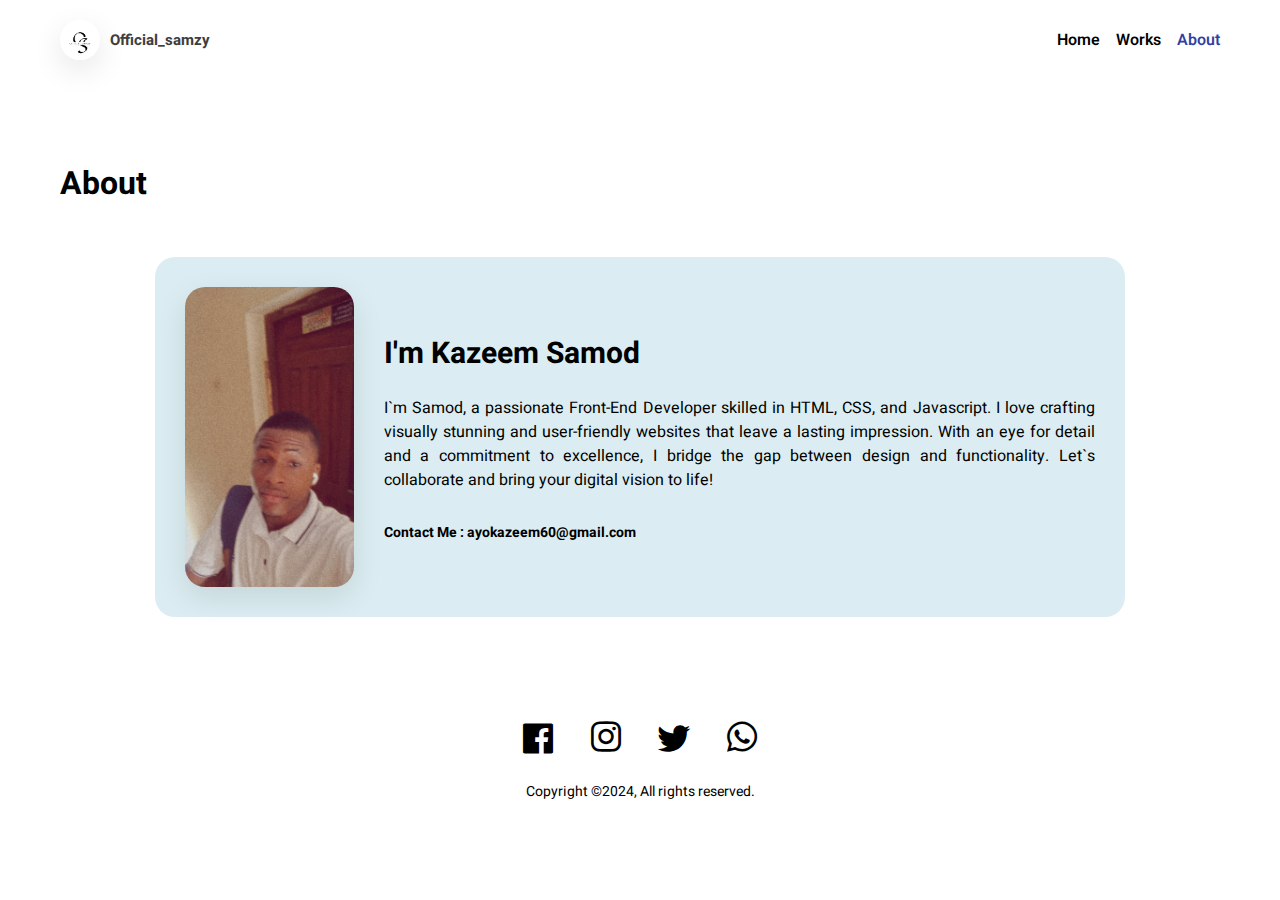
<file: about.html>
<!DOCTYPE html>
<html lang="en">

<head>
    <meta charset="UTF-8">
    <meta name="viewport" content="width=device-width, initial-scale=1.0">
    <link href='https://unpkg.com/boxicons@2.1.4/css/boxicons.min.css' rel='stylesheet'>
    <link rel="stylesheet" href="work.css">
    <title>Official_samzy-Portfolio</title>
</head>

<body>

    <nav>
        <div class="logo">
            <img src="pic1.png">
            <a href="#">Official_samzy</a>
        </div>
        <div class="nav-links">
            <a href="index.html">Home</a>
            <a href="works.html">Works</a>
            <a class="selected" href="about.html">About</a>
        </div>
    </nav>

    <h1 class="page-title">About</h1>

    <div class="content">
        <div class="container">
            <img src="./pic2.jpg">
            <div class="about">
                <h2>I'm Kazeem Samod</h2>
                <p>I`m Samod, a passionate Front-End Developer skilled in HTML, CSS, and Javascript. I 
                    love crafting visually stunning and user-friendly websites that leave a lasting impression.

                    With an eye for detail and a commitment to excellence, I bridge
                     the gap between design and functionality. Let`s collaborate and bring your digital vision to life!</p>
                <p class="email">Contact Me : ayokazeem60@gmail.com</p>
            </div>
        </div>
    </div>

    <footer>
        <div class="socials">
            <i class='bx bxl-facebook-square'></i>
             <a href="https://www.instagram.com/kazeem6183/"> <i class='bx bxl-instagram'></i></a> 
            <i class='bx bxl-twitter'></i>
          <a href="https://wa.me/+2348038465947"><i class="bx bxl-whatsapp"></i></a> 
        </div>
        <p>Copyright ©2024, All rights reserved.</p>
    </footer>

</body>

</html>
</file>
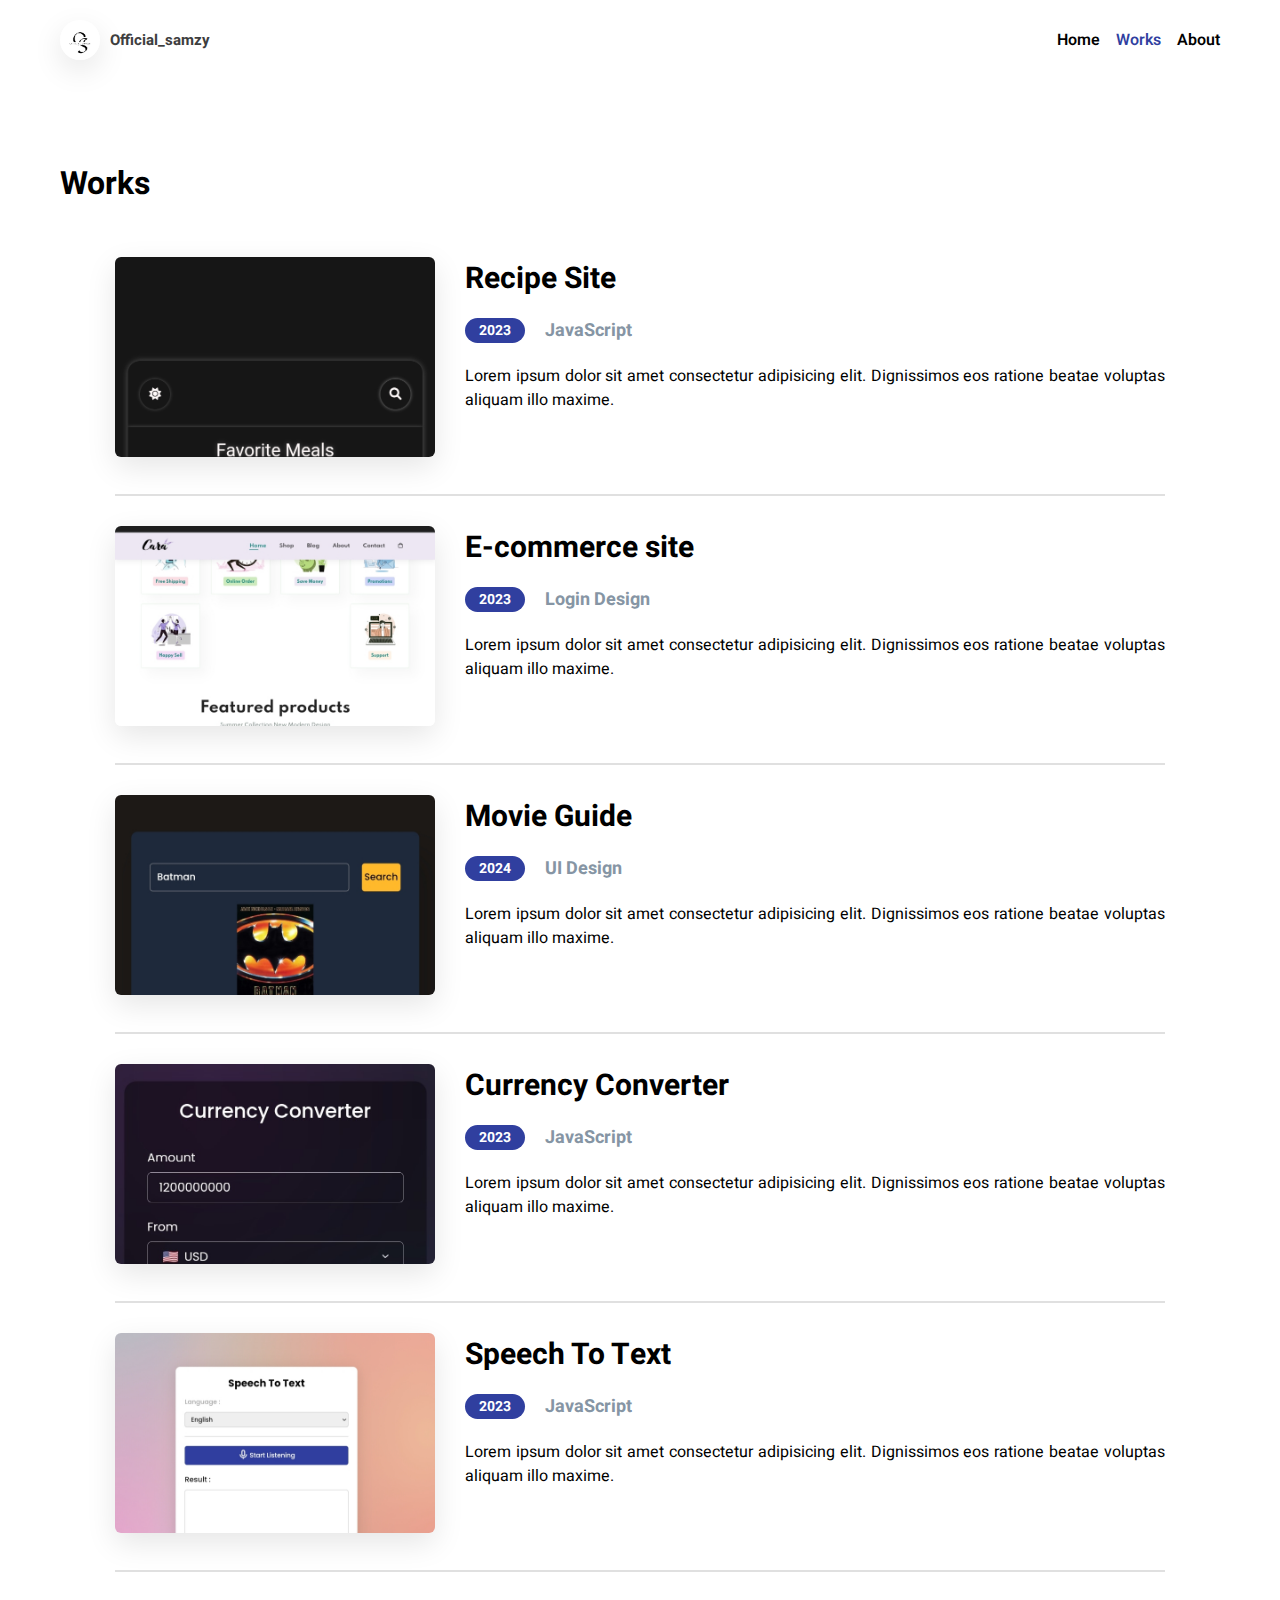
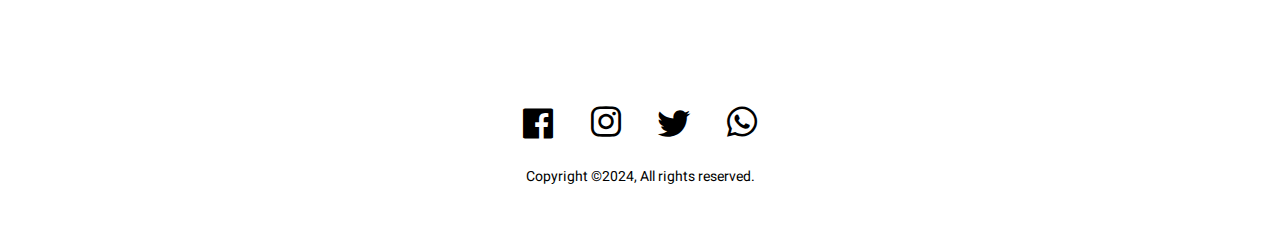
<file: works.html>
<!DOCTYPE html>
<html lang="en">

<head>
    <meta charset="UTF-8">
    <meta name="viewport" content="width=device-width, initial-scale=1.0">
    <link href='https://unpkg.com/boxicons@2.1.4/css/boxicons.min.css' rel='stylesheet'>
    <link rel="stylesheet" href="work.css">
    <title>Official_samzy-Portfolio</title>
</head>

<body>

    <nav>
        <div class="logo">
            <img src="pic1.png">
            <a href="#">Official_samzy</a>
        </div>
        <div class="nav-links">
            <a href="index.html">Home</a>
            <a class="selected" href="works.html">Works</a>
            <a href="about.html">About</a>
        </div>
    </nav>

    <h1 class="page-title">Works</h1>

    <div class="content">
        <div class="works-list">
            <div class="item">
             <a href="https://samzymenu.netlify.app/"> <img src="./Recipe.jpg"> </a>
                <div class="details">
               <a href="https://samzymenu.netlify.app/">  <h3>Recipe Site</h3></a>   
                    <div class="item-info">
                        <div class="year-badge">2023</div>
                        <h4>JavaScript</h4>
                    </div>
                    <p>Lorem ipsum dolor sit amet consectetur adipisicing elit. Dignissimos eos ratione beatae voluptas
                        aliquam illo maxime.</p>
                </div>
            </div>
            <div class="item">
            <a href="https://main--official-carra-commerce.netlify.app/"><img src="./E-commerce.jpg"></a>    
                <div class="details">
              <a href="https://main--official-carra-commerce.netlify.app/">  <h3>E-commerce site</h3></a>    
                    <div class="item-info">
                        <div class="year-badge">2023</div>
                        <h4>Login Design</h4>
                    </div>
                    <p>Lorem ipsum dolor sit amet consectetur adipisicing elit. Dignissimos eos ratione beatae voluptas
                        aliquam illo maxime.</p>
                </div>
            </div>
            <div class="item">
             <a href="https://guidelist.netlify.app/"> <img src="./guidelist.jpg"></a>  
                <div class="details">
                <a href="https://guidelist.netlify.app/"> <h3>Movie Guide</h3></a>   
                    <div class="item-info">
                        <div class="year-badge">2024</div>
                        <h4>UI Design</h4>
                    </div>
                    <p>Lorem ipsum dolor sit amet consectetur adipisicing elit. Dignissimos eos ratione beatae voluptas
                        aliquam illo maxime.</p>
                </div>
            </div>
            <div class="item">
             <a href="https://currentconverter.netlify.app/ "> <img src="./curency.jpg"></a>  
                <div class="details">
                <a href="https://currentconverter.netlify.app/ "> <h3>Currency Converter</h3></a>   
                    <div class="item-info">
                        <div class="year-badge">2023</div>
                        <h4>JavaScript</h4>
                    </div>
                    <p>Lorem ipsum dolor sit amet consectetur adipisicing elit. Dignissimos eos ratione beatae voluptas
                        aliquam illo maxime.</p>
                </div>
            </div>
            <div class="item">
            <a href="https://text-template.netlify.app/"><img src="./speech-to-text.jpg"></a>    
                <div class="details">
                <a href="https://text-template.netlify.app/">  <h3>Speech To Text</h3></a>  
                    <div class="item-info">
                        <div class="year-badge">2023</div>
                        <h4>JavaScript</h4>
                    </div>
                    <p>Lorem ipsum dolor sit amet consectetur adipisicing elit. Dignissimos eos ratione beatae voluptas
                        aliquam illo maxime.</p>
                </div>
            </div>
        </div>
    </div>

    <footer>
        <div class="socials">
            <i class='bx bxl-facebook-square'></i>
             <a href="https://www.instagram.com/kazeem6183/"> <i class='bx bxl-instagram'></i></a> 
            <i class='bx bxl-twitter'></i>
          <a href="https://wa.me/+2348038465947"><i class="bx bxl-whatsapp"></i></a> 
        </div>
        <p>Copyright ©2024, All rights reserved.</p>
    </footer>


</body>

</html>
</file>
<file: work.css>
@import url('https://fonts.googleapis.com/css2?family=Heebo:wght@300;400;500;600;700;800&display=swap');

*{
    margin: 0;
    padding: 0;
    box-sizing: border-box;
    font-family: 'Heebo', sans-serif;
}

a{
    text-decoration: none;
    color: #000;
}

img{
    object-fit: cover;
    object-position: top;
    box-shadow: 0 10px 30px rgba(0, 0, 0, 0.1);
}

nav{
    padding: 20px 148px;
    background-color: #fff;
    display: flex;
    align-items: center;
    justify-content: space-between;
    font-weight: 600;
}

nav .logo{
    display: flex;
    align-items: center;
    gap: 10px;
}

nav .logo img{
    width: 40px;
    height: 40px;
    border-radius: 50%;
}

nav .logo a{
    font-size: 15px;
    color: #3e3e3e;
    font-weight: bold;
}

nav .nav-links{
    display: flex;
    gap: 16px;
}

nav .nav-links a{
    transition: color 0.3s ease;
}

nav .nav-links a:hover,
nav .nav-links a.selected{
    color: #303f9f;
}

.main {
    padding: 0 148px;
    display: flex;
    align-items: center;
    justify-content: space-between;
    gap: 50px;
    height: calc(100vh - 80px);
}

.main .info h1{
    font-size: 44px;
    margin-bottom: 40px;
}

.main .info p{
    font-size: 16px;
    margin-bottom: 45px;
    width: 100%;
}

.main .info button,
.content .post-list .post-item .buttons button{
    padding: 10px 30px;
    background: #303f9f;
    border: none;
    color: #fff;
    font-size: 16px;
    border-radius: 12px;
    cursor: pointer;
    transition: background 0.3s ease;
}

.main .info button:hover,
.content .post-list .post-item .buttons button:hover{
    background: #1a237e;
}

.main img{
    width: 400px;
    height: 400px;
    border-radius: 140px;
}

.recent{
    padding: 60px 148px;
    background-color: #dbedf2;
}

.recent .header{
    display: flex;
    align-items: center;
    justify-content: space-between;
    margin-bottom: 30px;
}

.recent .header h4,
.separator h4{
    font-size: 20px;
    font-weight: 400;
}

.recent .header a{
    color: #303f9f;
}

.recent .posts{
    display: flex;
    justify-content: center;
    gap: 20px;
}

.recent .posts .post-item{
    background-color: #fff;
    padding: 24px;
    width: 460px;
}

.recent .posts .post-item h3,
.content .post-list .post-item h3{
    font-size: 26px;
    margin-bottom: 18px;
}

.recent .posts .post-item .info,
.content .post-list .post-item .info{
    display: flex;
    gap: 10px;
    margin-bottom: 10px;
}

.recent .posts .post-item .info h5,
.content .post-list .post-item h5{
    font-size: 18px;
    font-weight: 400;
}

.recent .posts .post-item p{
    width: 400px;
}

.separator{
    padding: 40px 148px 0;
}

.separator h4{
    margin-bottom: 30px;
}

.featured{
    padding: 40px 290px 0;
}

.featured .item,
.works-list .item{
    display: flex;
    gap: 30px;
    margin-bottom: 30px;
    padding-bottom: 30px;
    border-bottom: 2px solid #e0e0e0;
}

.featured .item img,
.works-list .item img{
    width: 320px;
    height: 200px;
    border-radius: 6px;
}

.featured .item .details h3,
.works-list .item h3{
    font-size: 30px;
    margin-bottom: 16px;
}

.featured .item .details .item-info,
.works-list .item .details .item-info{
    display: flex;
    align-items: center;
    gap: 20px;
    margin-bottom: 20px;
}

.featured .item .details .item-info .year-badge,
.works-list .item .details .item-info .year-badge,
.content .work-info .year-badge{
    background-color: #303f9f;
    padding: 2px 14px;
    color: #fff;
    border-radius: 16px;
    font-size: 14px;
    font-weight: bold;
}

.featured .item .details .item-info h4,
.works-list .item .details .item-info h4{
    color: #8695a4;
    font-size: 18px;
}

.featured .item .details p,
.works-list .item .details p{
    width: 700px;
    text-align: justify;
}

footer{
    padding: 40px 0;
    display: flex;
    flex-direction: column;
    align-items: center;
}

footer .socials{
    display: flex;
    align-items: center;
    gap: 28px;
    margin-bottom: 20px;
}

footer .socials i{
    font-size: 40px;
    cursor: pointer;
    transition: color 0.3s ease;
}

footer .socials i:hover{
    color: #303f9f;
}

footer p{
    font-size: 14px;
}

.page-title{
    padding: 80px 234px 20px;
    width: 100%;
}

.content{
    padding: 30px 148px 60px;
    display: flex;
    flex-direction: column;
    align-items: center;
}

.content .work-info{
    display: flex;
    align-items: center;
    justify-content: flex-start;
    gap: 20px;
    width: 970px;
}

.content .work-info .category{
    color: #8695a4;
    font-size: 18px;
}

.content>p{
    width: 970px;
    font-size: 15px;
    margin: 20px 0;
}

.content>img{
    width: 970px;
    margin: 30px 0;
    border-radius: 20px;
}

.content>h1,
.content>h2,
.content>h3{
    width: 970px;
}

.content .post-list{
    display: flex;
    flex-direction: column;
    gap: 20px;
}

.content .post-list .post-item{
    background-color: #dbedf2;
    padding: 24px;
    width: 960px;
    border-radius: 10px;
}

.content .post-list .post-item .buttons{
    margin-top: 30px;
    display: flex;
    align-items: center;
    justify-content: flex-end;
    gap: 10px;
}

.content .post-list .post-item .buttons button{
    font-size: 14px;
    padding: 6px 20px;
}

.content .post-list .post-item .buttons i{
    font-size: 22px;
    cursor: pointer;
    transition: color 0.3s ease;
}

.content .post-list .post-item .buttons i:hover{
    color: #303f9f;
}

.content .container{
    background-color: #dbedf2;
    padding: 30px;
    display: flex;
    align-items: center;
    gap: 30px;
    width: 970px;
    border-radius: 20px;
}

.content .container img{
    width: 300px;
    height: 300px;
    border-radius: 20px;
}

.content .container h2{
    margin-bottom: 20px;
    font-size: 30px;
}

.content .container .about>p{
    text-align: justify;
}

.content .container .about .email{
    font-weight: bold;
    margin-top: 30px;
    font-size: 14px;
}

@media screen and (max-width: 1400px) {
    
    nav{
        padding: 20px 60px;
    }

    .main{
        padding: 0 60px;
    }

    .recent{
        padding: 60px;
    }

    .featured,
    .separator{
        padding: 40px 60px 0;
    }

    .page-title{
        padding: 80px 60px 20px;
    }

}

@media screen and (max-width: 1200px) {
    
    nav{
        padding: 20px 40px;
    }

    .main{
        padding: 0 40px;
    }

    .main img{
        width: 340px;
        height: 340px;
    }

    .recent{
        padding: 40px;
    }

    .featured,
    .separator{
        padding: 40px 40px 0;
    }

    .featured .item .details p,
    .works-list .item .details p{
        width: 100%;
    }

    .page-title{
        padding: 80px 40px 20px;
    }

    .content .work-info,
    .content>p,
    .content>img,
    .content>h1,
    .content>h2,
    .content>h3,
    .content .post-list .post-item,
    .content .container{
        width: 100%;
    }

    .content .container img{
        width: 250px;
        height: 250px;
    }

    .content .container h2{
        font-size: 24px;
        margin-bottom: 10px;
    }

    .content .container .about>p{
        font-size: 14px;
    }

}

@media screen and (max-width: 992px) {
    
    nav{
        padding: 20px;
    }

    .main{
        padding: 0 20px;
    }

    .main img{
        width: 300px;
        height: 300px;
    }

    .main .info h1{
        font-size: 34px;
    }

    .main .info p{
        font-size: 15px;
    }

    .main .info button{
        font-size: 15px;
        padding: 8px 22px;
    }

    .recent{
        padding: 40px 20px;
    }

    .recent .posts .post-item{
        width: 100%;
    }

    .recent .posts .post-item h3,
    .content .post-list .post-item h3{
        font-size: 20px;
    }

    .recent .posts .post-item .info h5,
    .content .post-list .post-item .info h5{
        font-size: 14px;
    }

    .recent .posts .post-item p{
        width: 100%;
        font-size: 14px;
    }

    .featured,
    .separator{
        padding: 40px 20px 0;
    }

    .featured .item,
    .works-list .item{
        flex-direction: column;
        padding: 0 20px 30px;
    }

    .featured .item img,
    .works-list .item img{
        width: 100%;
        height: auto;
    }

    .featured .item .details h3,
    .works-list .details .item h3{
        font-size: 24px;
        margin-bottom: 12px;
    }

    .featured .item .details .item-info .year-badge,
    .works-list .item .details .item-info .year-badge{
        font-size: 12px;
    }

    .featured .item .details .item-info h4,
    .works-list .item .details .item-info h4{
        font-size: 15px;
    }

    .featured .item .details p,
    .works-list .item .details p{
        font-size: 14px;
    }

    .content{
        padding: 30px 20px 60px;
    }

    .content .container h2{
        font-size: 20px;
    }

    .content .container .about>p{
        font-size: 13px;
    }

}

@media screen and (max-width: 768px) {
    
    nav{
        justify-content: center;
    }

    nav .logo{
        display: none;
    }

    .main{
        flex-direction: column;
        justify-content: space-around;
        margin: 40px 0;
        height: auto;
    }

    .main .info h1{
        font-size: 30px;
        margin-bottom: 16px;
    }

    .main .info p{
        margin-bottom: 16px;
    }

    .main .info button{
        padding: 6px 20px;
        font-size: 13px;
    }

    .main img{
        margin-top: 20px;
        width: 100%;
        height: auto;
        border-radius: 50px;
    }

    .recent .posts,
    .content .container{
        flex-direction: column;
    }

    .content .container img{
        width: 50%;
        height: auto;
    }

}
</file>
